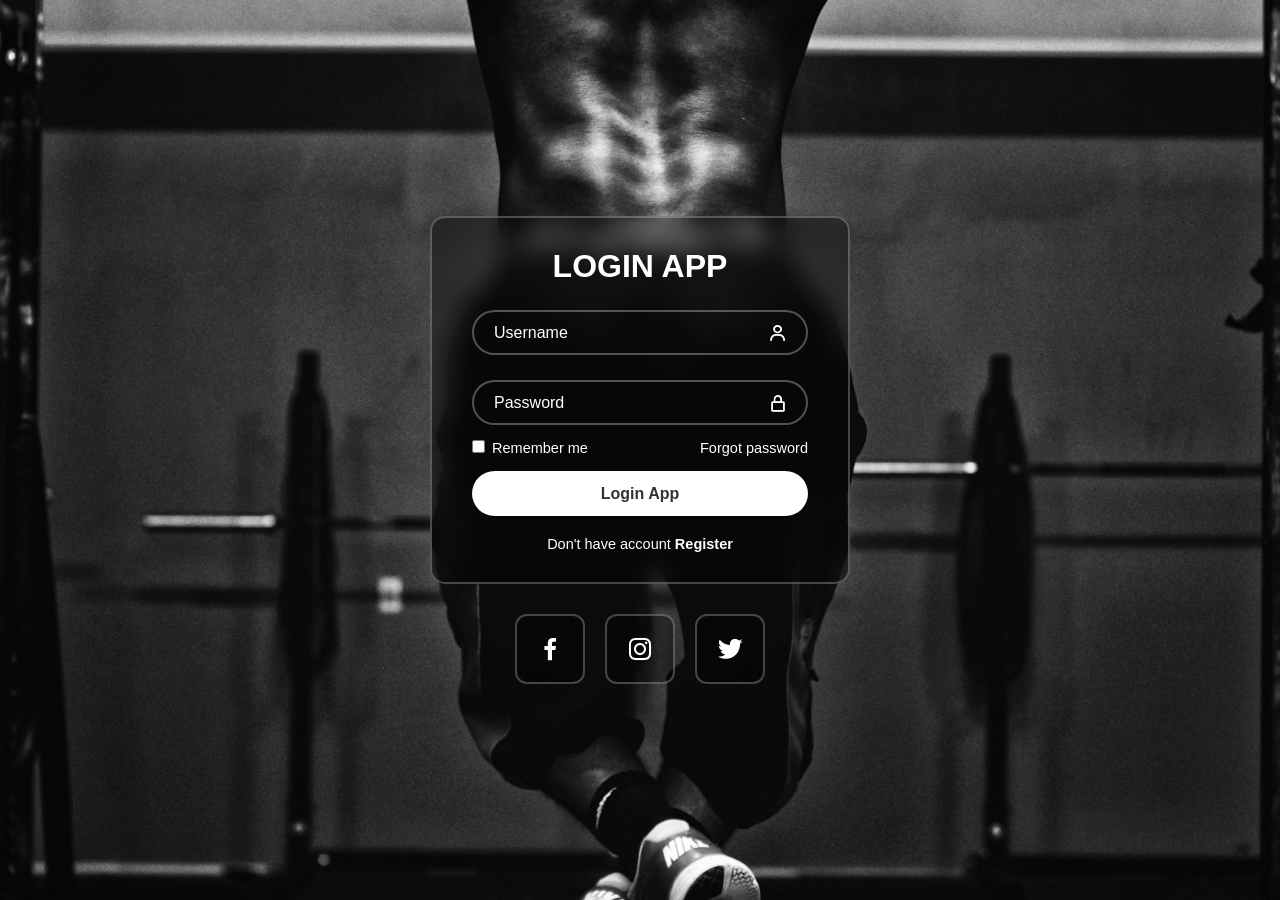
<file: internas/login.html>
<!DOCTYPE html>
<html lang="es">
<head>
    <meta charset="UTF-8">
    <meta name="viewport" content="width=device-width, initial-scale=1.0">
    <title>Login de la APP</title>
    <link rel="stylesheet" href="https://unpkg.com/boxicons@2.1.4/css/boxicons.min.css">
    <link rel="stylesheet" href="../css/estilos.css">
</head>
<body>

    <div class="wrapper">
        <form action="#" method="post">
            <h1>LOGIN APP</h1>

            <div class="input-box">
                <input type="text" name="username" placeholder="Username" required>
                <i class='bx bx-user'></i>
            </div>

            <div class="input-box">
                <input type="password" name="password" placeholder="Password" required>
                <i class='bx bx-lock-alt'></i>
            </div>

            <div class="remember-forgot">
                <label><input type="checkbox"> Remember me</label>
                <a href="#">Forgot password</a>
            </div>

            <button type="submit" class="btn">Login App</button>

            <div class="register-link">
                <p>Don't have account <a href="#">Register</a></p>
            </div>
        </form>
    </div>

    <div class="redes">
        <a href="#" class="caja"><i class='bx bxl-facebook'></i></a>
        <a href="#" class="caja"><i class='bx bxl-instagram'></i></a>
        <a href="#" class="caja"><i class='bx bxl-twitter'></i></a>
    </div>

</body>
</html>
</file>
<file: css/estilos.css>
* {
    margin: 0;
    padding: 0;
    box-sizing: border-box;
    font-family: "Poppins", "Segoe UI", sans-serif;
}

/* Normal: fondo con bg.jpg */
body {
    display: flex;
    flex-direction: column;
    justify-content: center;
    align-items: center;
    gap: 30px;
    min-height: 100vh;
    background: url("../img/bg.jpg") no-repeat center center;
    background-size: cover;
}

/* Caja del login: 420px */
.wrapper {
    width: 420px;
    max-width: 90%;
    color: #fff;
    background: rgba(0, 0, 0, 0.35);
    border: 2px solid rgba(255, 255, 255, 0.25);
    backdrop-filter: blur(12px);
    -webkit-backdrop-filter: blur(12px);
    border-radius: 15px;
    padding: 30px 40px;
    transition: box-shadow 0.4s ease, transform 0.4s ease;
}

.wrapper:hover {
    box-shadow: 0 0 25px rgba(255, 255, 255, 0.25);
    transform: translateY(-4px);
}

.wrapper h1 {
    font-size: 32px;
    text-align: center;
    margin-bottom: 10px;
}

/* Inputs: 100% de ancho y 45px de alto */
.wrapper .input-box {
    position: relative;
    width: 100%;
    height: 45px;
    margin: 25px 0;
}

.input-box input {
    width: 100%;
    height: 100%;
    background: transparent;
    border: 2px solid rgba(255, 255, 255, 0.3);
    border-radius: 40px;
    outline: none;
    font-size: 16px;
    color: #fff;
    padding: 0 45px 0 20px;
    transition: border-color 0.3s ease, background 0.3s ease;
}

.input-box input:focus {
    border-color: #fff;
    background: rgba(255, 255, 255, 0.1);
}

.input-box input::placeholder {
    color: #fff;
}

.input-box i {
    position: absolute;
    right: 20px;
    top: 50%;
    transform: translateY(-50%);
    font-size: 20px;
}

.wrapper .remember-forgot {
    display: flex;
    justify-content: space-between;
    font-size: 14.5px;
    margin: -10px 0 15px;
}

.remember-forgot label input {
    accent-color: #fff;
    margin-right: 3px;
}

.remember-forgot a {
    color: #fff;
    text-decoration: none;
    transition: opacity 0.3s ease;
}

.remember-forgot a:hover {
    text-decoration: underline;
    opacity: 0.8;
}

.wrapper .btn {
    width: 100%;
    height: 45px;
    background: #fff;
    border: none;
    outline: none;
    border-radius: 40px;
    box-shadow: 0 0 10px rgba(0, 0, 0, 0.1);
    cursor: pointer;
    font-size: 16px;
    color: #333;
    font-weight: 600;
    transition: background 0.3s ease, transform 0.3s ease;
}

.wrapper .btn:hover {
    background: #ddd;
    transform: scale(1.03);
}

.wrapper .register-link {
    font-size: 14.5px;
    text-align: center;
    margin-top: 20px;
}

.register-link p a {
    color: #fff;
    text-decoration: none;
    font-weight: 600;
}

.register-link p a:hover {
    text-decoration: underline;
}

/* Flexbox: tres cajas en fila */
.redes {
    display: flex;
    justify-content: center;
    gap: 20px;
}

.redes .caja {
    display: flex;
    justify-content: center;
    align-items: center;
    width: 70px;
    height: 70px;
    color: #fff;
    font-size: 30px;
    text-decoration: none;
    background: rgba(0, 0, 0, 0.35);
    border: 2px solid rgba(255, 255, 255, 0.25);
    border-radius: 12px;
    transition: background 0.3s ease, transform 0.3s ease, color 0.3s ease;
}

.redes .caja:hover {
    background: #fff;
    color: #333;
    transform: translateY(-5px);
}

/* MEDIA QUERY 1: tablet (hasta 800px) -> otra imagen de fondo */
@media (max-width: 800px) {
    body {
        background: url("../img/img1.jpg") no-repeat center center;
        background-size: cover;
    }
}

/* MEDIA QUERY 2: movil (hasta 450px) -> fondo #333 */
@media (max-width: 450px) {
    body {
        background: #333;
    }

    .wrapper {
        padding: 25px 20px;
    }

    .redes .caja {
        width: 60px;
        height: 60px;
    }
}
</file>
